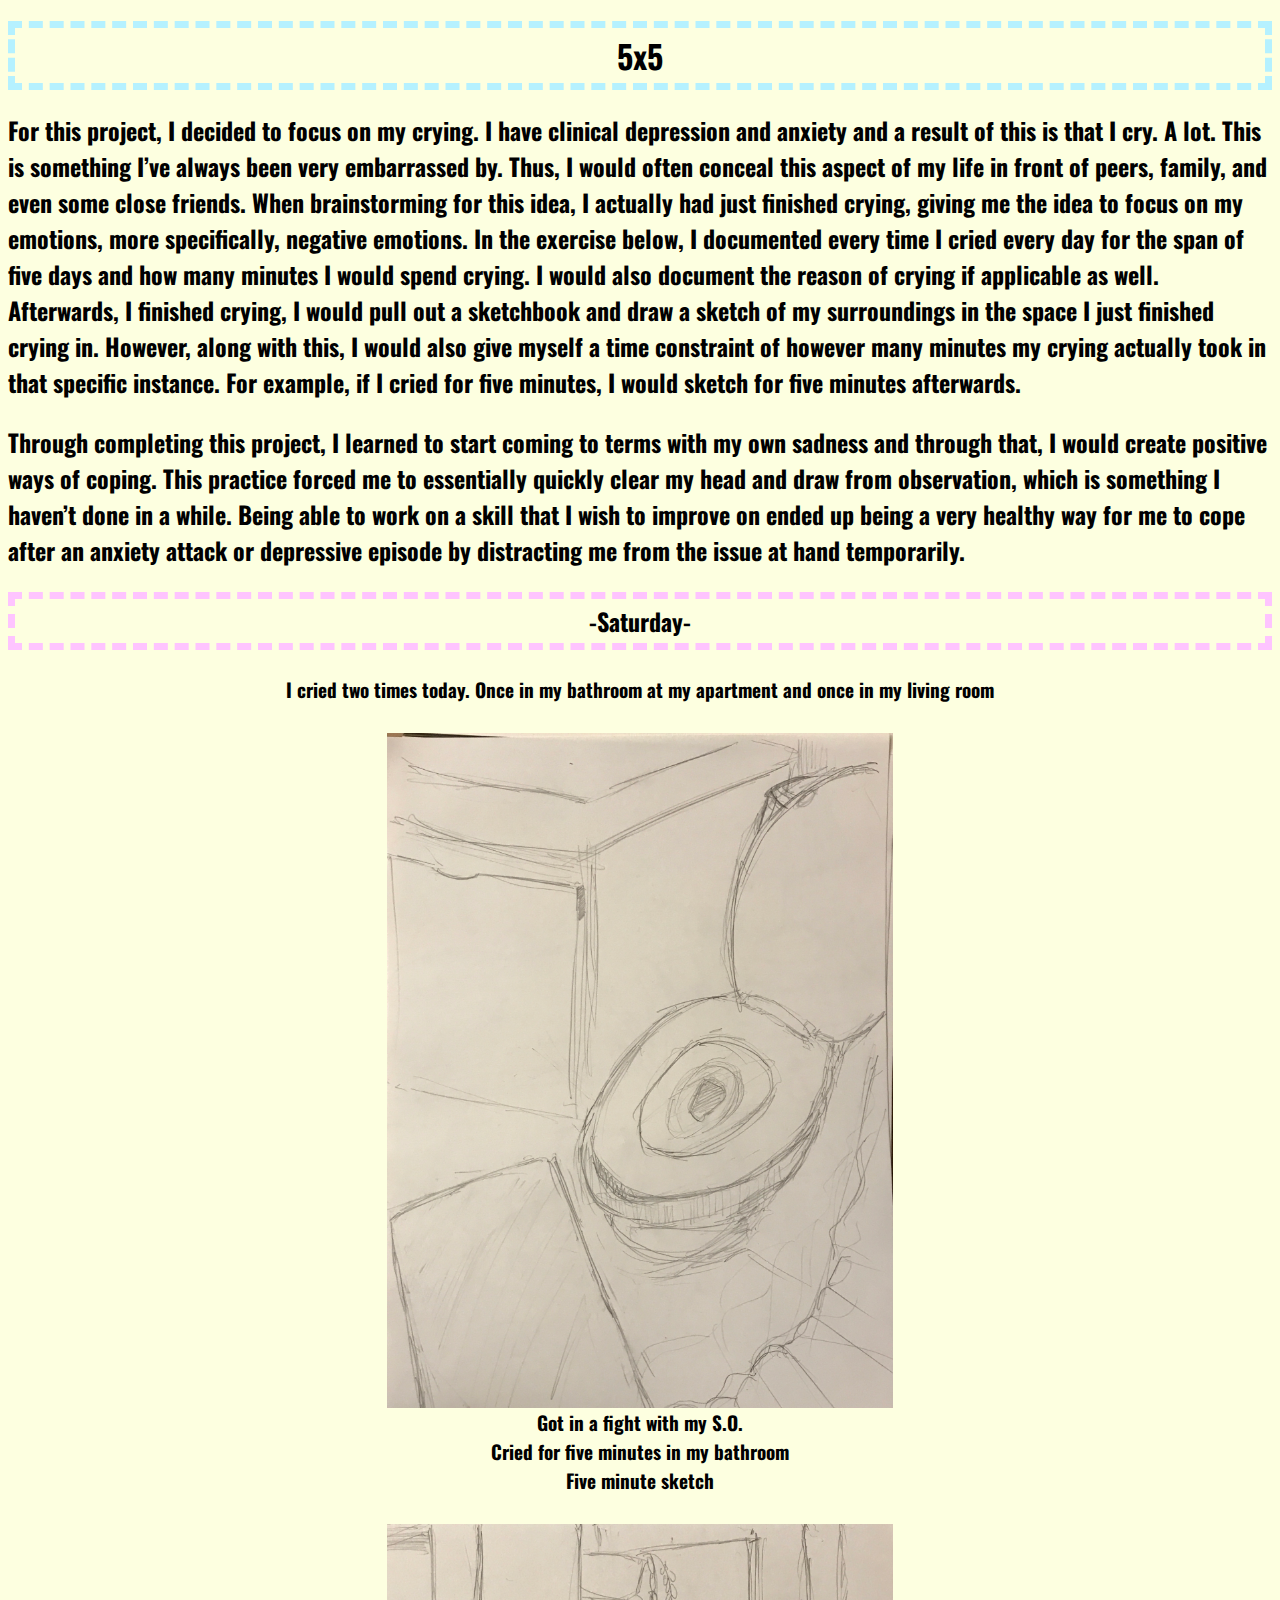
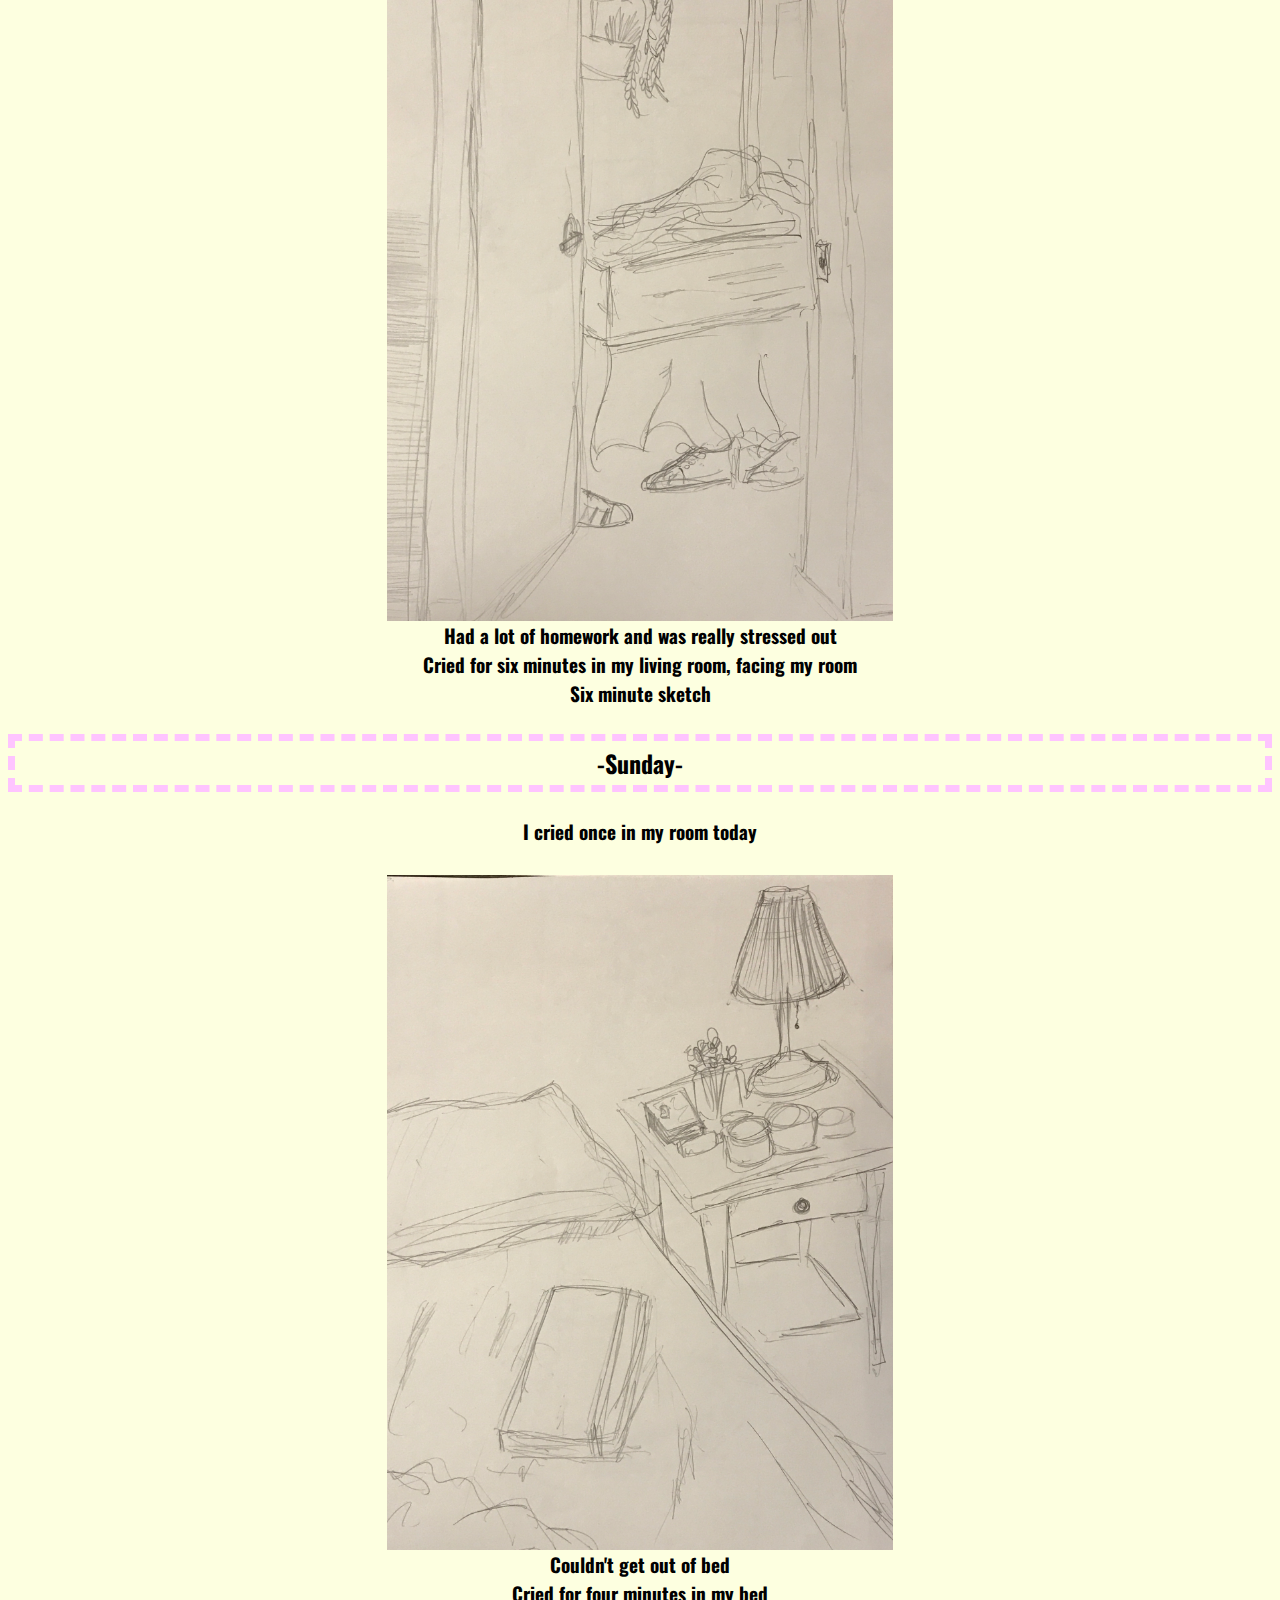
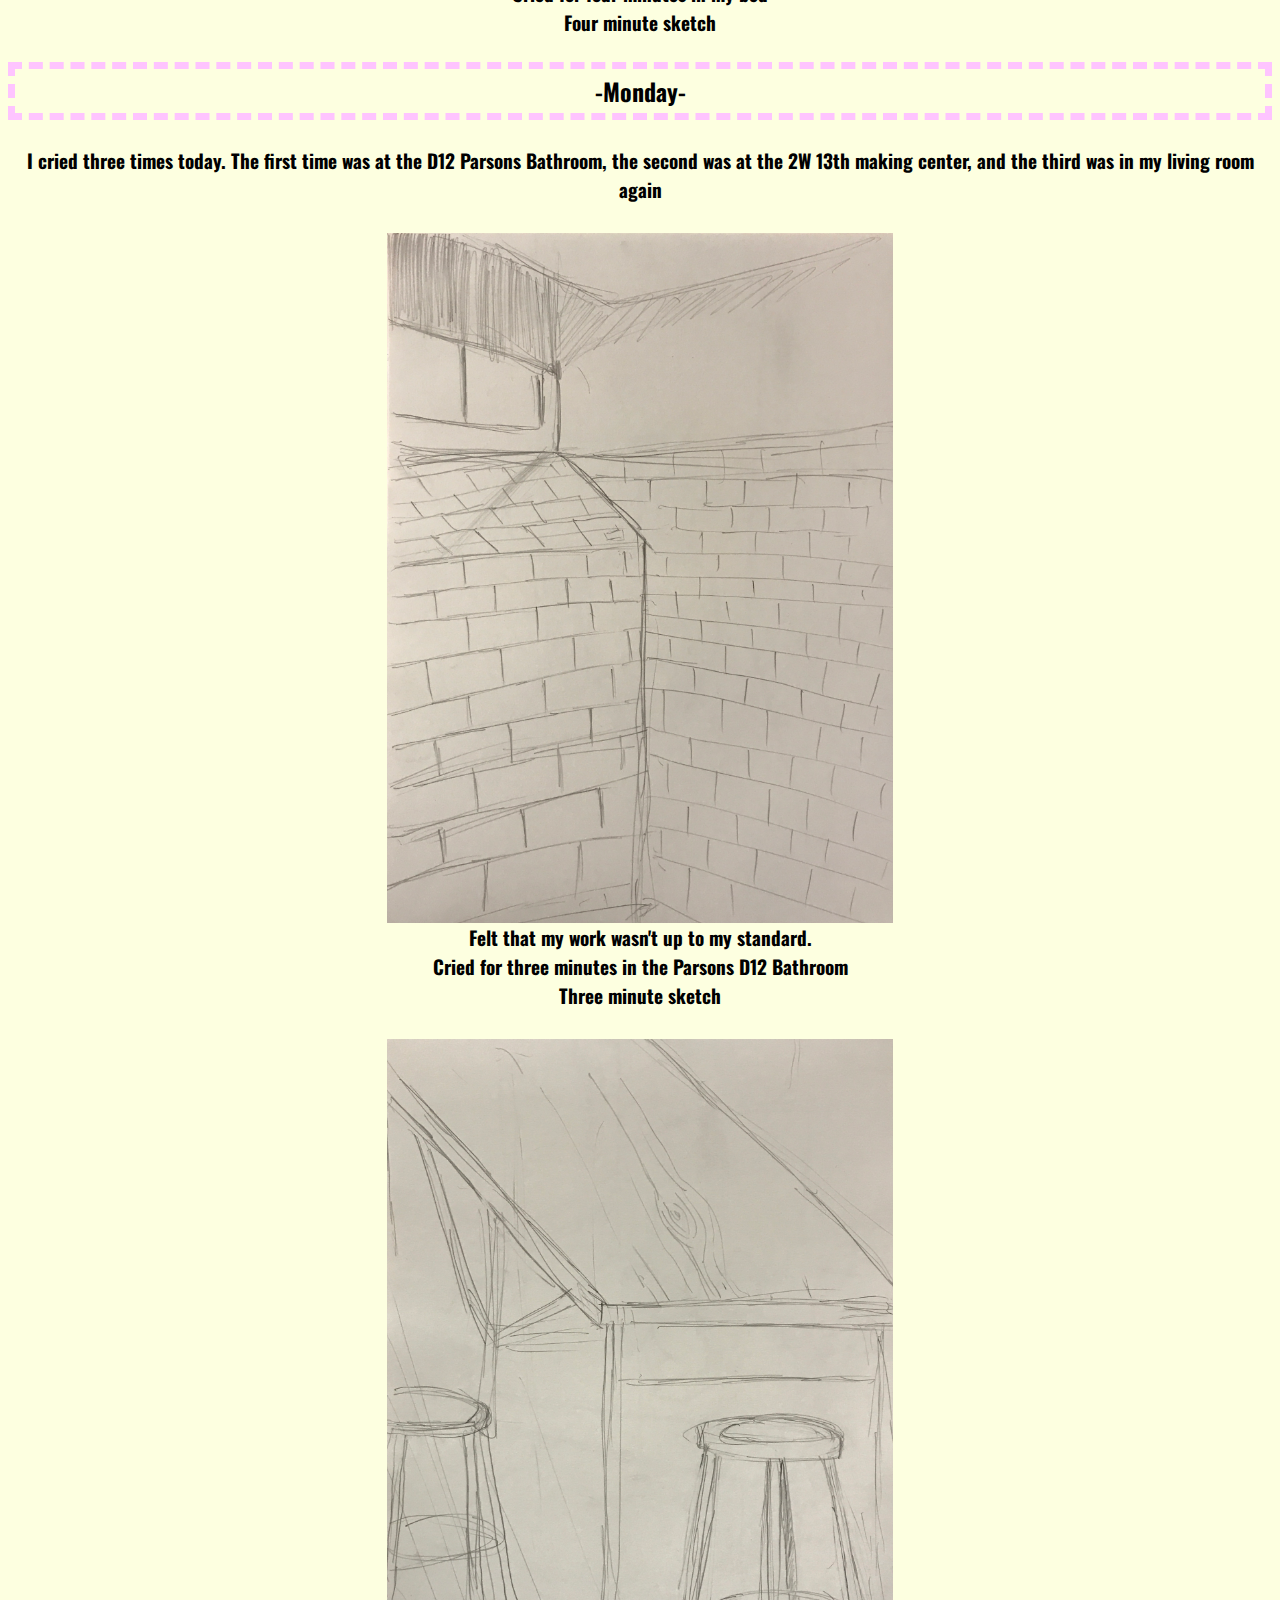
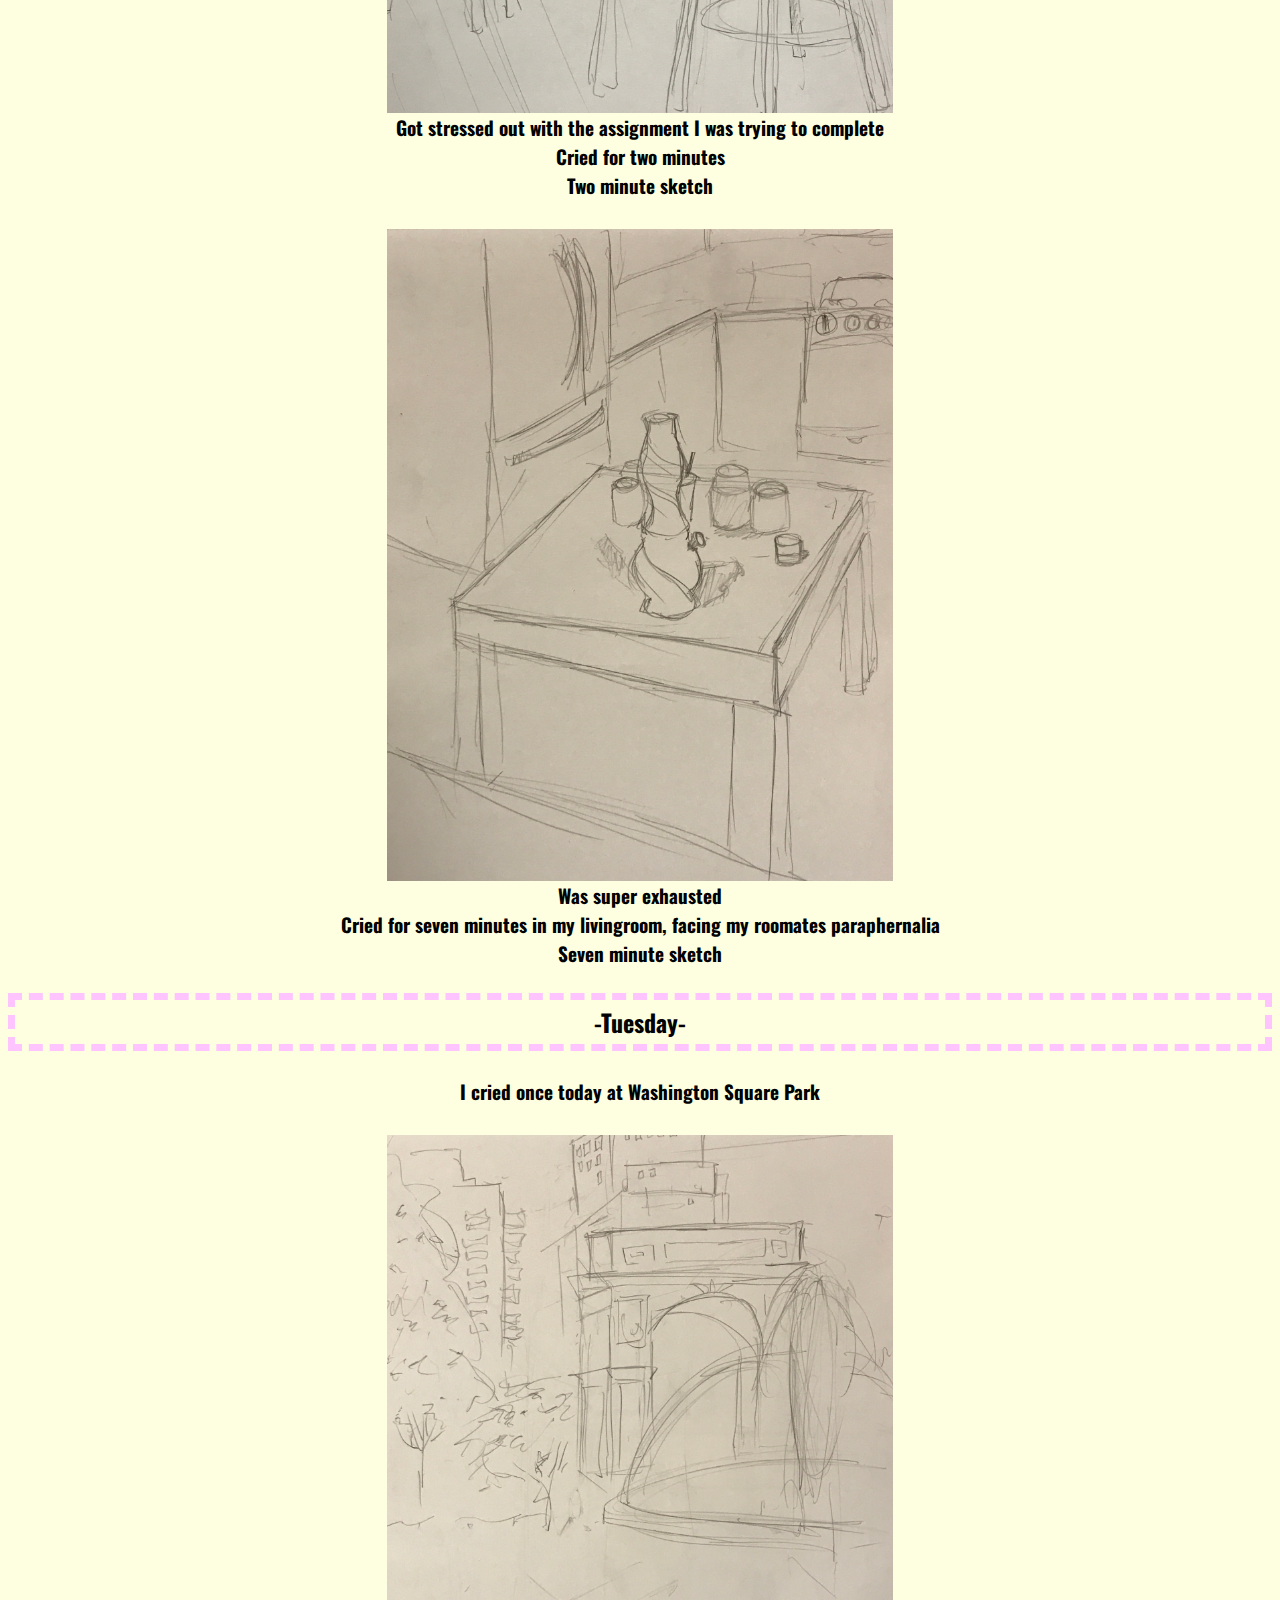
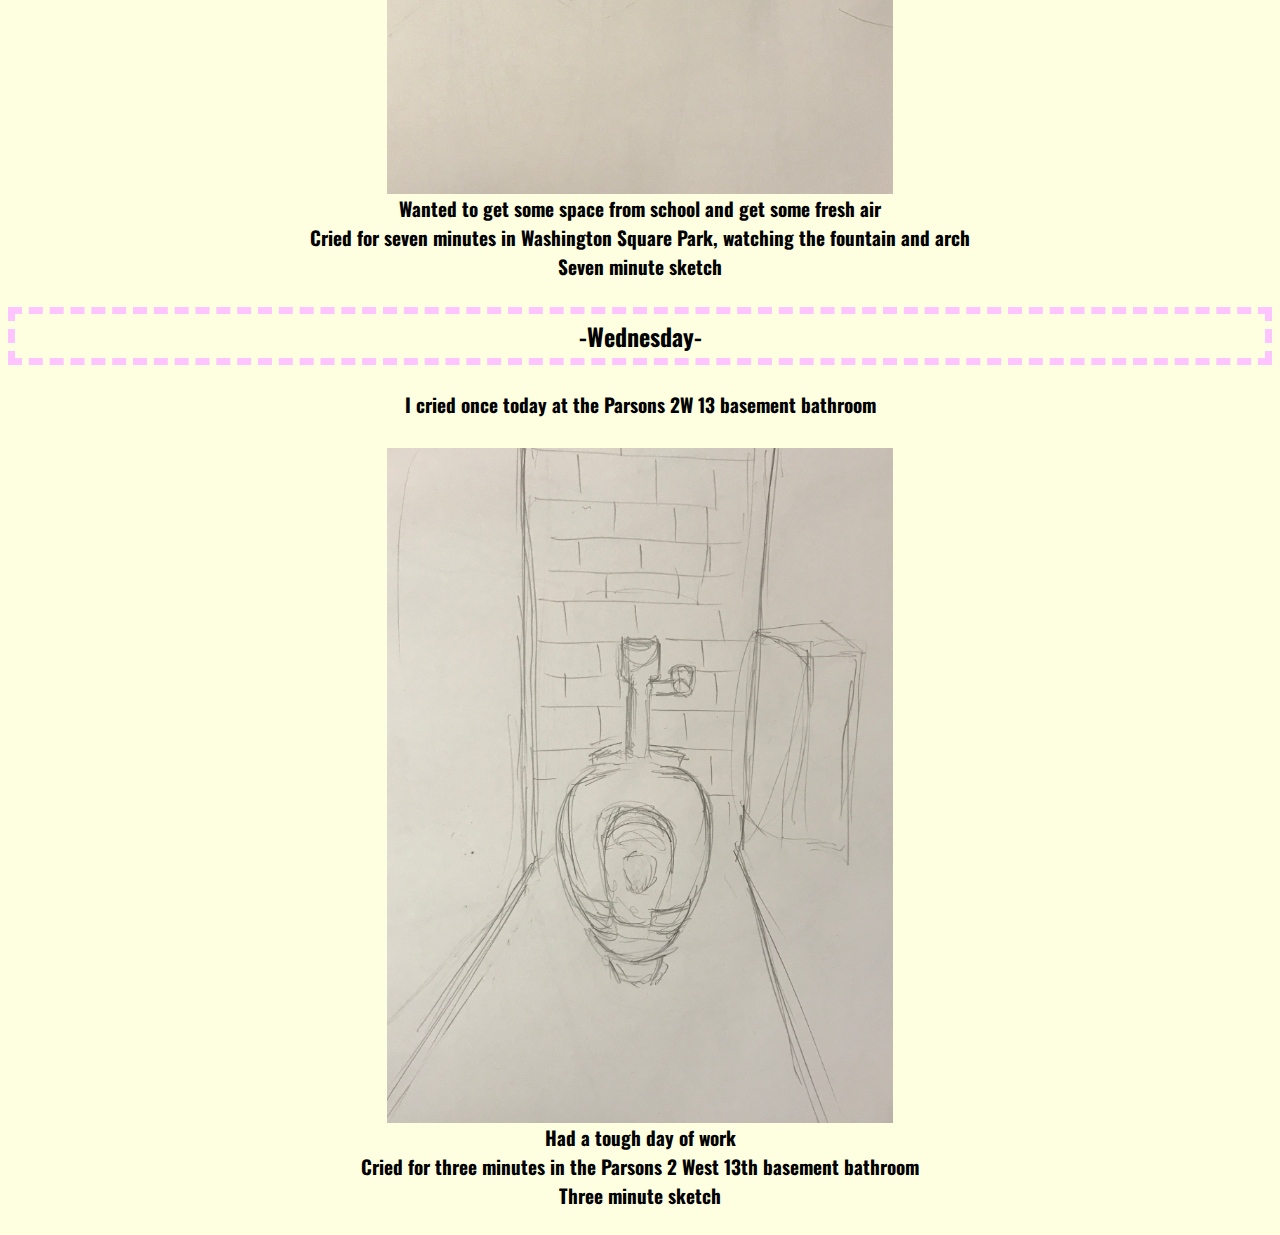
<file: 1/index.html>
<!DOCTYPE html>
<html>
    <head>
    <title>5x5</title>
    </head>
<body>
	<link rel="stylesheet" href= "styles.css">
    <h1 class="title"> <center> 5x5 </center> </h1>
    <h2 class="desc"> For this project, I decided to focus on my crying. I have clinical depression and anxiety and a result of this is that I cry. A lot. This is something I’ve always been very embarrassed by. Thus, I would often conceal this aspect of my life in front of peers, family, and even some close friends. When brainstorming for this idea, I actually had just finished crying, giving me the idea to focus on my emotions, more specifically, negative emotions. In the exercise below, I documented every time I cried every day for the span of five days and how many minutes I would spend crying.  I would also document the reason of crying if applicable as well. Afterwards, I finished crying, I would pull out a sketchbook and draw a sketch of my surroundings in the space I just finished crying in. However, along with this, I would also give myself a time constraint of however many minutes my crying actually took in that specific instance. For example, if I cried for five minutes, I would sketch for five minutes afterwards.
<p>
Through completing this project, I learned to start coming to terms with my own sadness and through that, I would create positive ways of coping. This practice forced me to essentially quickly clear my head and draw from observation, which is something I haven’t done in a while. Being able to work on a skill that I wish to improve on ended up being a very healthy way for me to cope after an anxiety attack or depressive episode by distracting me from the issue at hand temporarily.
</h2>
	    
	    
    <h3 class="day">	
	    <center> -Saturday- </center> </h3>
	<p>
	<h4 class="desc2">
	<center> I cried two times today. Once in my bathroom at my apartment and once in my living room <center>
	<br>
	<center> <img src="mybathroom.JPG" alt="my bathroom"> </center>
	<center> Got in a fight with my S.O. </center>
	<center> Cried for five minutes in my bathroom </center>
	<center> Five minute sketch </center>
	<br>
	<center> <img src = "mylivingroom.JPG" alt="my livingroom"> </center>
	<center> Had a lot of homework and was really stressed out </center>
	<center> Cried for six minutes in my living room, facing my room </center>
	<center> Six minute sketch </center>
	</h4>
	</p>
	
 <h3 class="day">	
	<center> -Sunday- </center> </h3>
<p>
	<h4 class="desc2">
	<center> I cried once in my room today </center>
	<br>
	<center> <img src = "myroom2.JPG" alt="my room 2"> </center>
	<center> Couldn't get out of bed </center>
	<center> Cried for four minutes in my bed </center>
	<center> Four minute sketch </center>
	</h4>
	</p>
		
   <h3 class="day">	
	<center> -Monday- </center> </h3>
<p>
	<h4 class="desc2">
	<center> I cried three times today. The first time was at the D12 Parsons Bathroom, the second was at the 2W 13th making center, and the third was in my living room again </center>
	<br>
	<center> <img src = "d12.JPG" alt="d12 bathroom"> </center>
	<center> Felt that my work wasn't up to my standard. </center>
	<center> Cried for three minutes in the Parsons D12 Bathroom </center>
	<center> Three minute sketch </center>
	<br>
	<center> <img src = "makingcenter.JPG" alt="making center"> </center>
	<center> Got stressed out with the assignment I was trying to complete </center>
	<center> Cried for two minutes </center>
	<center> Two minute sketch </center>
	<br>
	<center> <img src = "livingroom2.JPG" alt="my livingroom 2"> </center>
	<center> Was super exhausted </center>
	<center> Cried for seven minutes in my livingroom, facing my roomates paraphernalia</center>
	<center> Seven minute sketch </center>
	</h4>

</p>
   		 <h3 class="day">	
		<center> -Tuesday- </center> </h3>
		<p>
		<h4 class="desc2">
		<center> I cried once today at Washington Square Park </center>
		<br>
		<center> <img src = "park.JPG" alt="Washington Square Park"> </center>
		<center> Wanted to get some space from school and get some fresh air </center>
		<center> Cried for seven minutes in Washington Square Park, watching the fountain and arch </center>
		<center> Seven minute sketch </center>
		</h4>
		
</p>
		
	
 <h3 class="day">	
	<center> -Wednesday- </center> </h3>
<p>
		<h4 class="desc2">
		<center> I cried once today at the Parsons 2W 13 basement bathroom </center>
		<br>
		<center> <img src = "bathroom2.JPG" alt="parsons bathroom"> </center>
		<center> Had a tough day of work </center>
		<center> Cried for three minutes in the Parsons 2 West 13th basement bathroom </center>	
		<center> Three minute sketch </center>
		</h4>
</p>

</body>
</html>
</file>
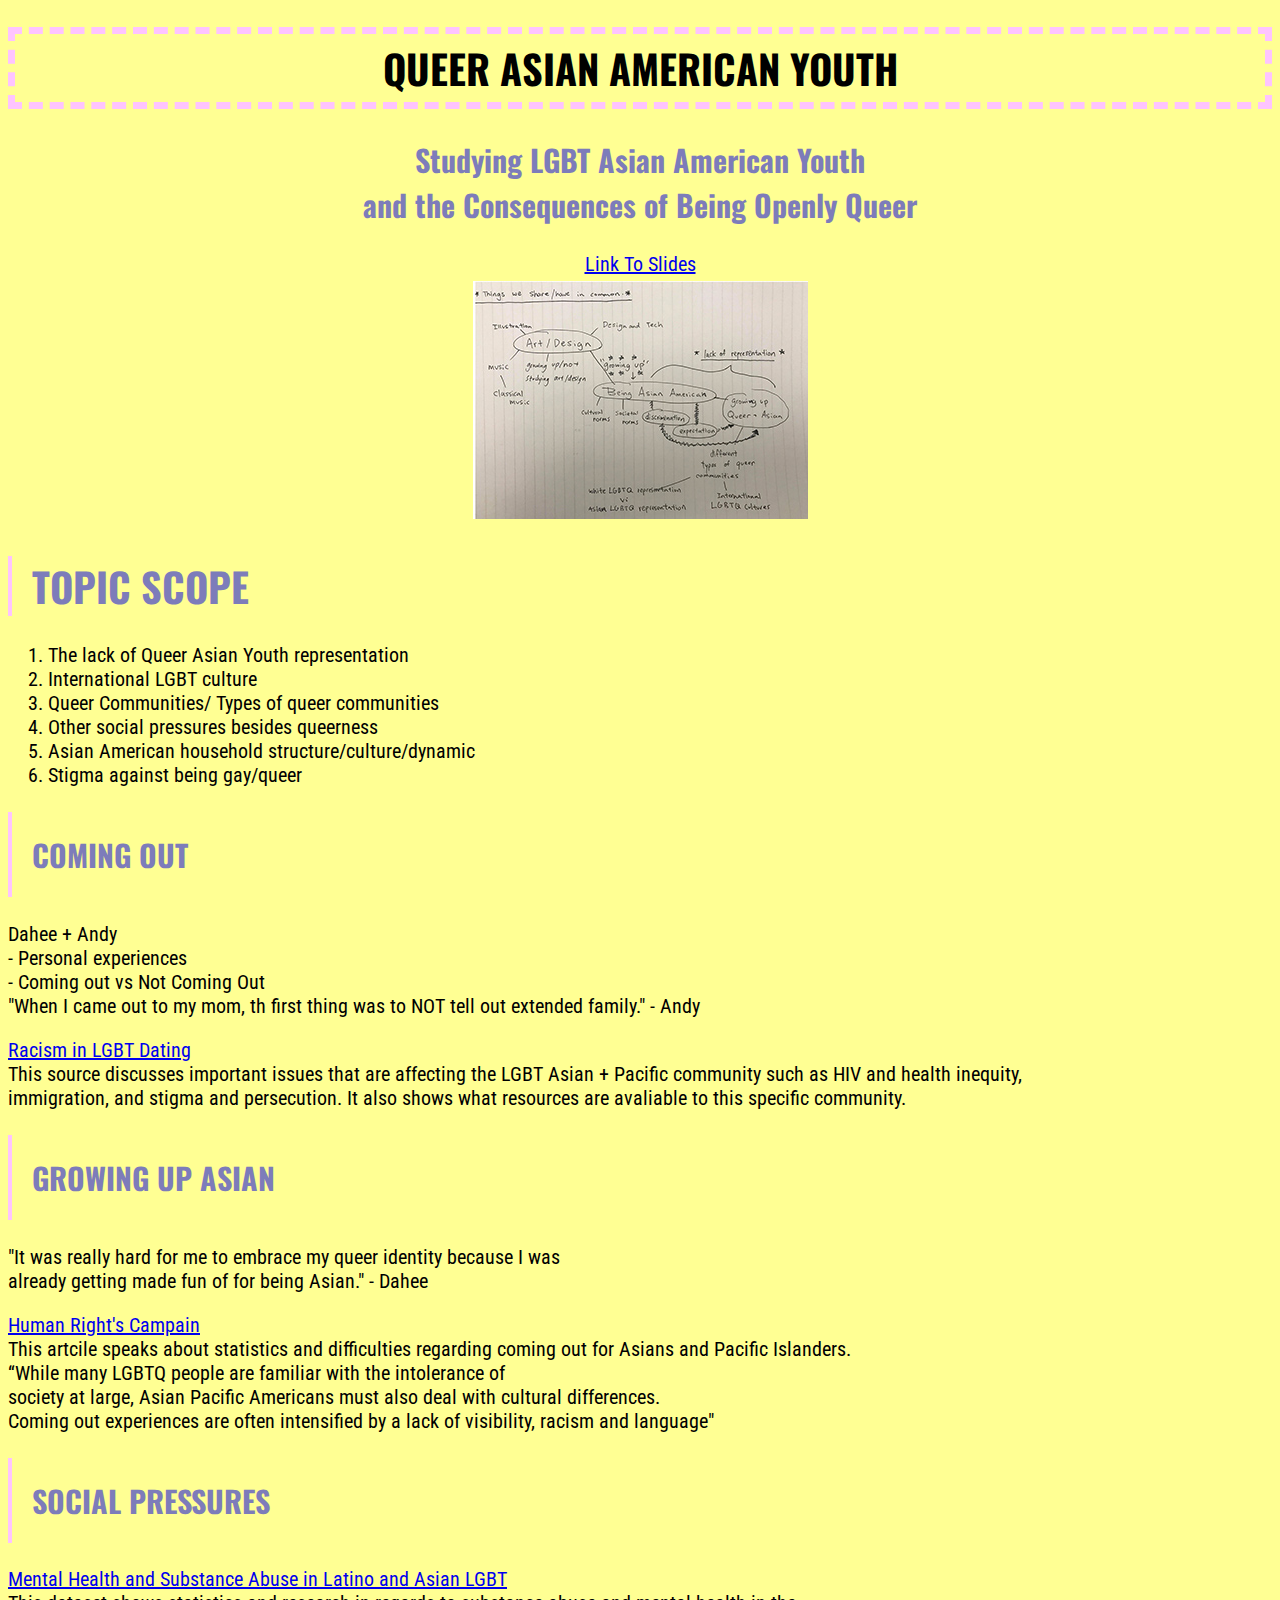
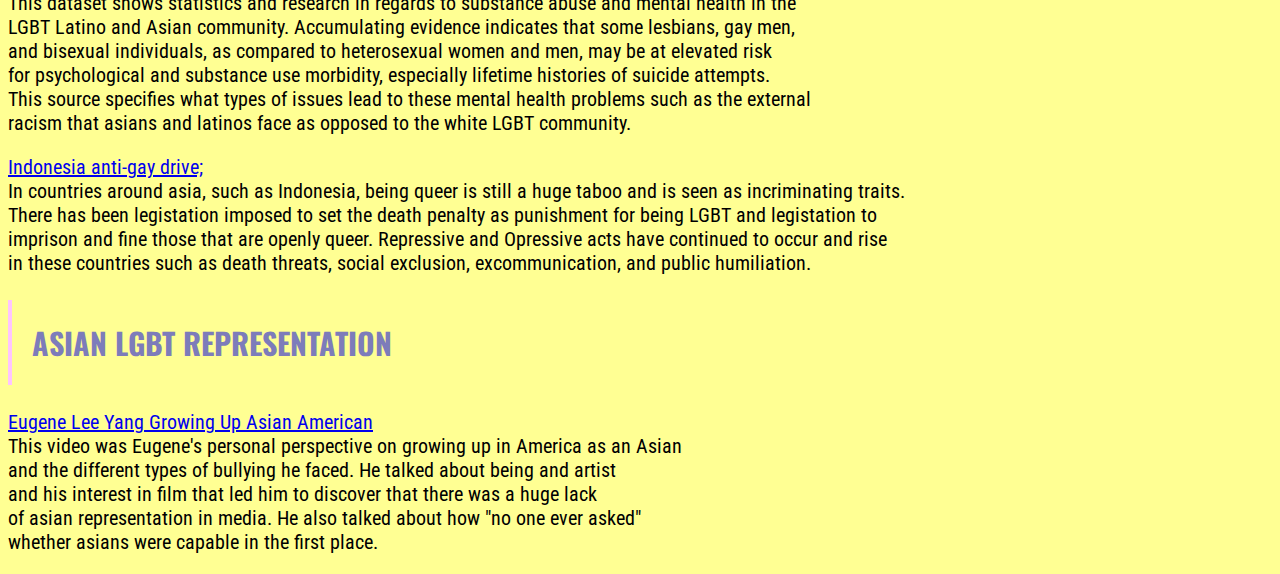
<file: 2/index.html>
<!DOCTYPE html>
<html>
<head>
<title> Andy + Dahee </title>
</head>
<body>	
	<link rel="stylesheet" href="styles.css">

	<h1 class = "title"> <strong> <center> QUEER ASIAN AMERICAN YOUTH </center> </strong></h1>
	<h2 class="subtitle"><center>Studying LGBT Asian American Youth 
		<br> and the Consequences of Being Openly Queer </center></h2>

<a href="https://docs.google.com/presentation/d/1jtYugeUe6JxFYT--1qK5VIHQ2fzOeGhvk5whqZxqJWE/edit#slide=id.g40ed25d9c4_0_21"> <center>Link To Slides </center></a>
	<center> <img src = "map.jpg"> </center>

<h1 class = "mini"> TOPIC SCOPE </h1>
	
<ol>
	<li>
The lack of Queer Asian Youth representation 					
</li>

<li>
International LGBT culture 
</li>

<li>
Queer Communities/ Types of queer communities
</li>

<li>
Other social pressures besides queerness
</li>

<li>
Asian American household structure/culture/dynamic
</li>

<li>
Stigma against being gay/queer
</li>

</ol>
	
	
	
	
	


<h2> COMING OUT </h2>

<p> Dahee + Andy 
	<br>	- Personal experiences
	<br> 	- Coming out vs Not Coming Out
	<br> "When I came out to my mom, th first thing was to NOT tell out extended family." - Andy
	
	</p>

	<p>
<a href=" https://www.theguardian.com/commentisfree/2016/nov/24/no-asians-no-blacks-gay-people-racism "> Racism in LGBT Dating</a>
	<br>
		This source discusses important issues that are affecting the LGBT Asian + Pacific community such as HIV and health inequity,
		<br>
		immigration, and stigma and persecution. It also shows what resources are avaliable to this specific community.
		

	</p>

	<h2> GROWING UP ASIAN </h2>
	<p>
		"It was really hard for me to embrace my queer identity because I was
		<br> already getting made fun of for being Asian." - Dahee 

		<p>
<a href="https://www.hrc.org/resources/society-and-coming-out-issues-for-asian-pacific-americans"> Human Right's Campain</a>
		
		<br>
		
		This artcile speaks about statistics and difficulties regarding coming out for Asians and Pacific Islanders.
		<br>
			“While many LGBTQ people are familiar with the intolerance of 
			<br>society at large, Asian Pacific Americans must also deal with cultural differences.
			<br> Coming out experiences are often intensified by a lack of visibility, racism and language"
			
	</p>



<h2> SOCIAL PRESSURES</h2>
	<p>

<a href ="https://search-proquest-com.libproxy.newschool.edu/docview/614476985/fulltextPDF/CDCC9855D4FD4FFBPQ/1?accountid=12261"> Mental Health and Substance Abuse in Latino and Asian LGBT </a> 
	<br>	

		This dataset shows statistics and research in regards to substance abuse and mental health in the 
		<br>LGBT Latino and Asian community. Accumulating evidence indicates that some lesbians, gay men,
		<br>and bisexual individuals, as compared to heterosexual women and men, may be at elevated risk 
		<br>for psychological and substance use morbidity, especially lifetime histories of suicide attempts.
		<br>This source specifies what types of issues lead to these mental health problems such as the external
		<br> racism that asians and latinos face as opposed to the white LGBT community. 
		</p>


<p>
<a href ="https://www.hrw.org/news/2018/02/20/indonesias-anti-lgbt-drive-should-concern-all-asia"> Indonesia anti-gay drive; </a> 

<br>

 	In countries around asia, such as Indonesia, being queer is still a huge taboo and is seen as incriminating traits. 
	<br>There has been legistation imposed to set the death penalty as punishment for being LGBT and legistation to 
	<br> imprison and fine those that are openly queer. Repressive and Opressive acts have continued to occur and rise 
	<br> in these countries such as death threats, social exclusion, excommunication, and public humiliation. 

	</p>
	
	<h2> ASIAN LGBT REPRESENTATION </h2>
	
<a href="https://www.youtube.com/watch?v=0UJF9V732C4"> Eugene Lee Yang Growing Up Asian American</a>
		
		<br>
		
		This video was Eugene's personal perspective on growing up in America as an Asian 
		<br>and the different types of bullying he faced. He talked about being and artist 
		<br> and his interest in film that led him to discover that there was a huge lack 
		<br> of asian representation in media. He also talked about how "no one ever asked"
		<br> whether asians were capable in the first place. 
		
	</p>




</body>
</html>
</file>
<file: 1/styles.css>
@import url('https://fonts.googleapis.com/css?family=Oswald|Roboto+Condensed:400,700');

h3.day {
    border: 7px dashed #fec4ff;
    padding: 4px;
    font-family: 'Oswald', sans-serif;
    font-size: 150%;

}

h1.title {
         font-family: 'Oswald', sans-serif;
         padding: 4px;
         border: 7px dashed #b5f1ff;
}

h2.desc {
        font-family: 'Oswald', sans-serif;
          font-size: 150%;

}

h4.desc2 {
        font-family: 'Oswald', sans-serif;
        font-size: 120%;

}
img {
    display: block;
    width: 40%;
    height: auto;
    margin: auto;
}

body {
    background-color: #fdffe0;
}
</file>
<file: 2/styles.css>
@import url('https://fonts.googleapis.com/css?family=Oswald|Roboto+Condensed:400,700');

body {
    background-color: #ffff93

}

h1.title
{
    border: 7px dashed #fec4ff;
    padding: 4px;
    font-family: 'Oswald', sans-serif;
}

.mini
{
    border-left: 4px solid #fec4ff;
    padding-left: 20px;
    color: #7d7cba;
    font-family: 'Oswald', sans-serif;

}

img
{
    padding: 5px;
}

h2
{
    border-left: 4px solid #fec4ff;
    padding-left: 20px;
    padding: 20px;
    color: #7d7cba;
    font-family: 'Oswald', sans-serif;;

}

.subtitle
{
    padding:1px;
    color: #7d7cba;
    border: 20px #fec4ff;
}

body
{
    font-family: 'Roboto Condensed', sans-serif;
    font-size: 20px;
    border: none;
}
</file>
